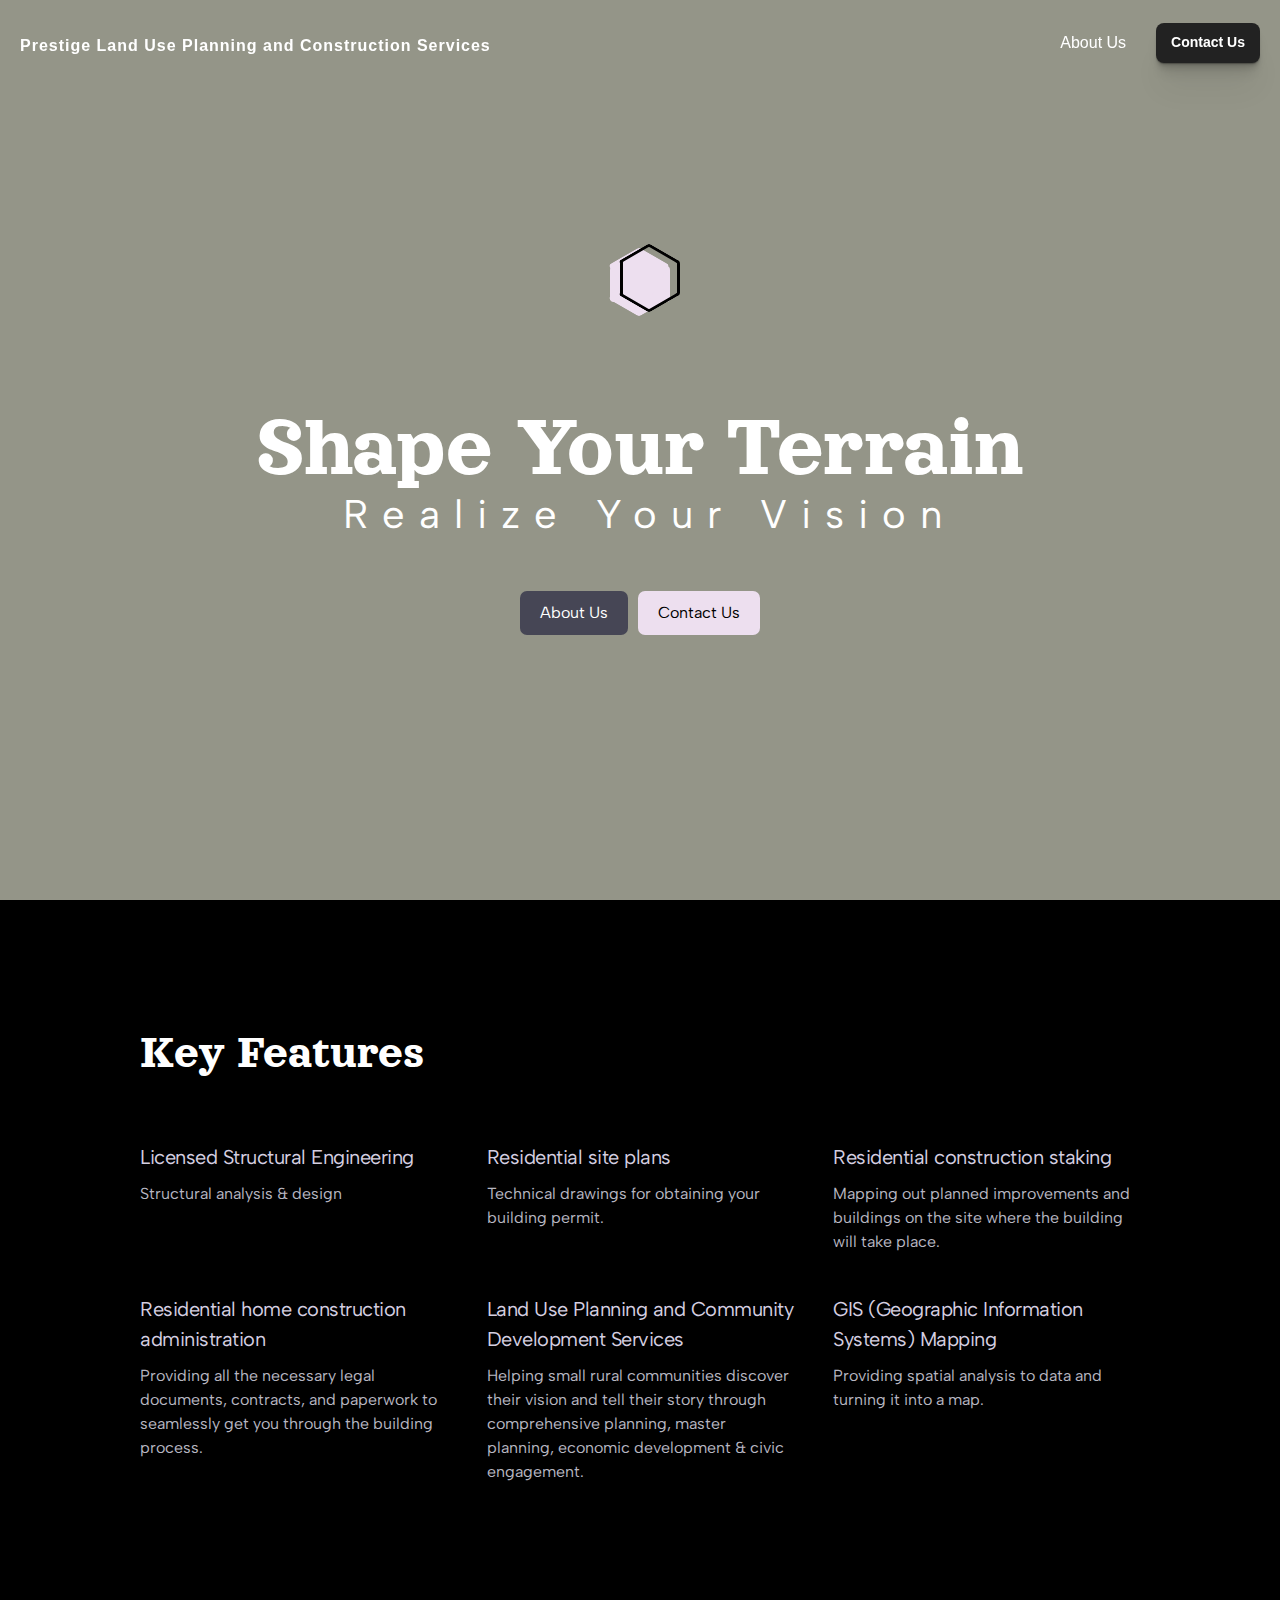
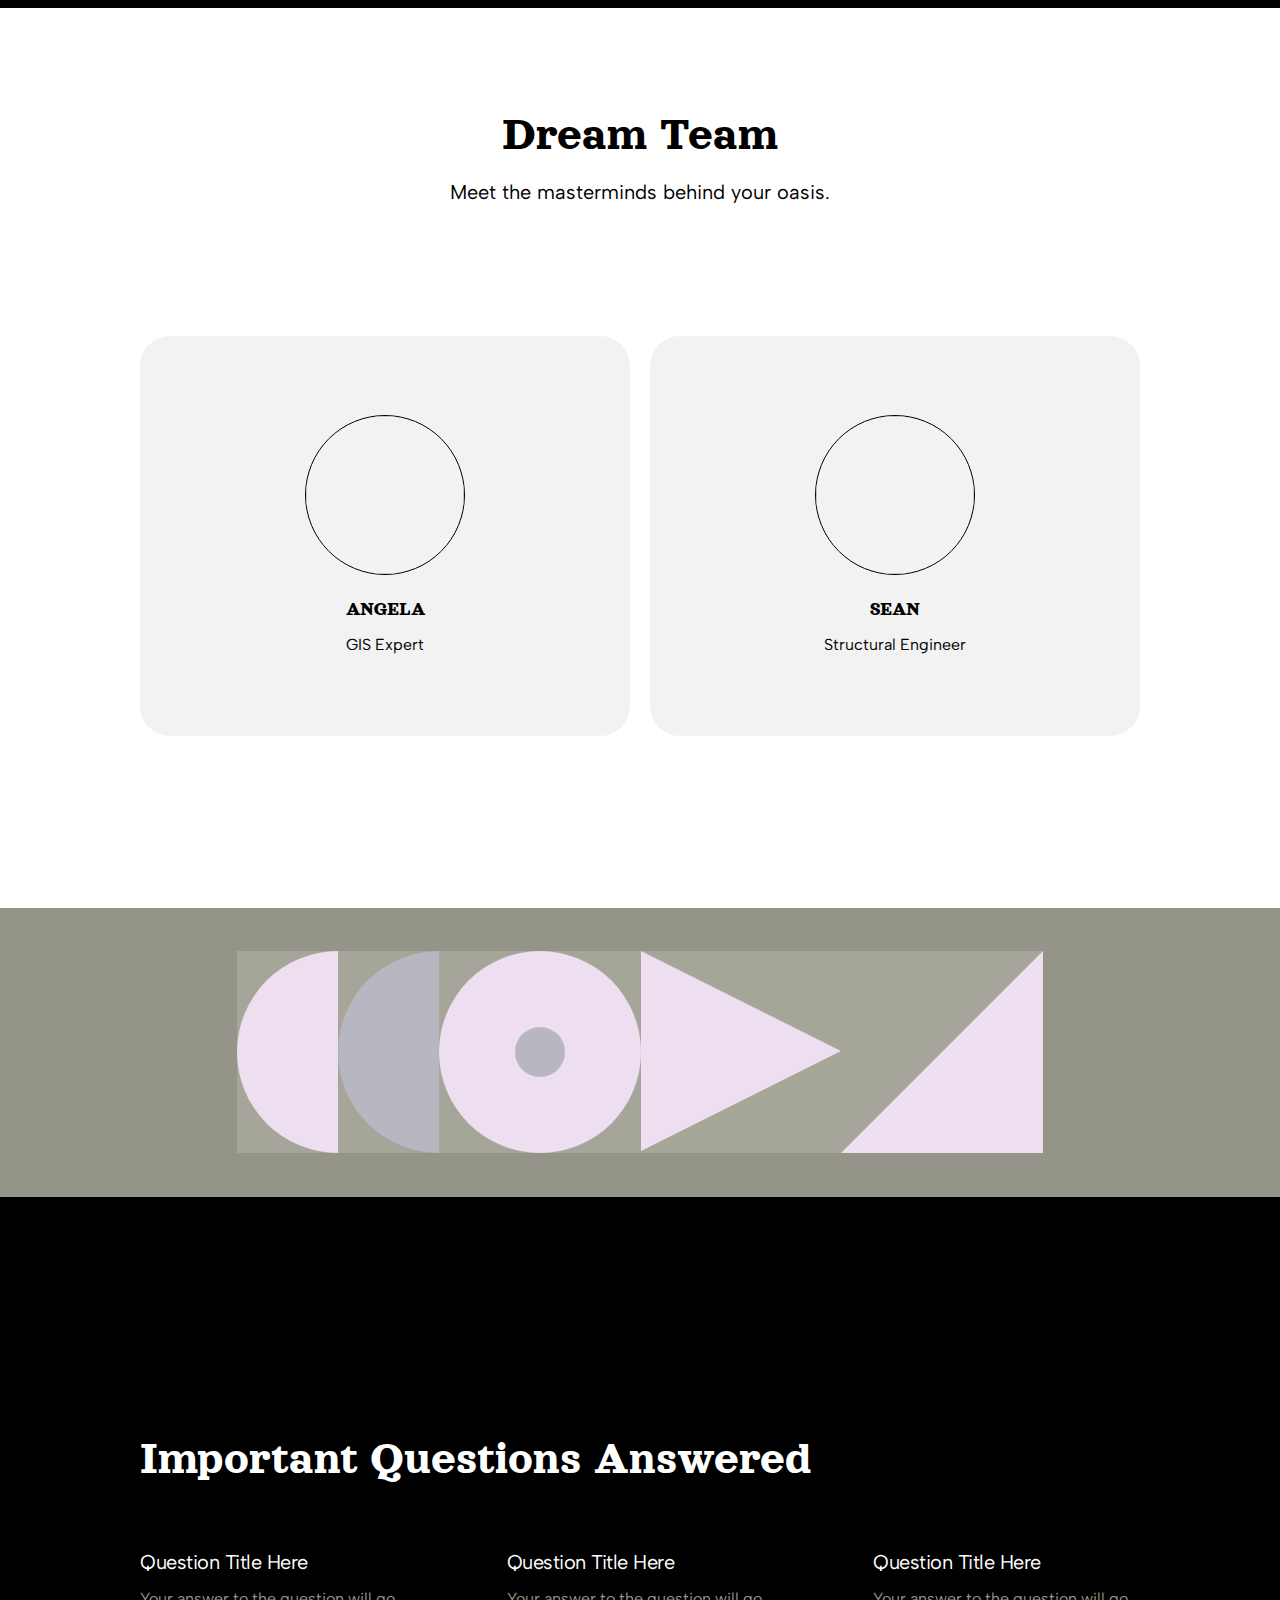
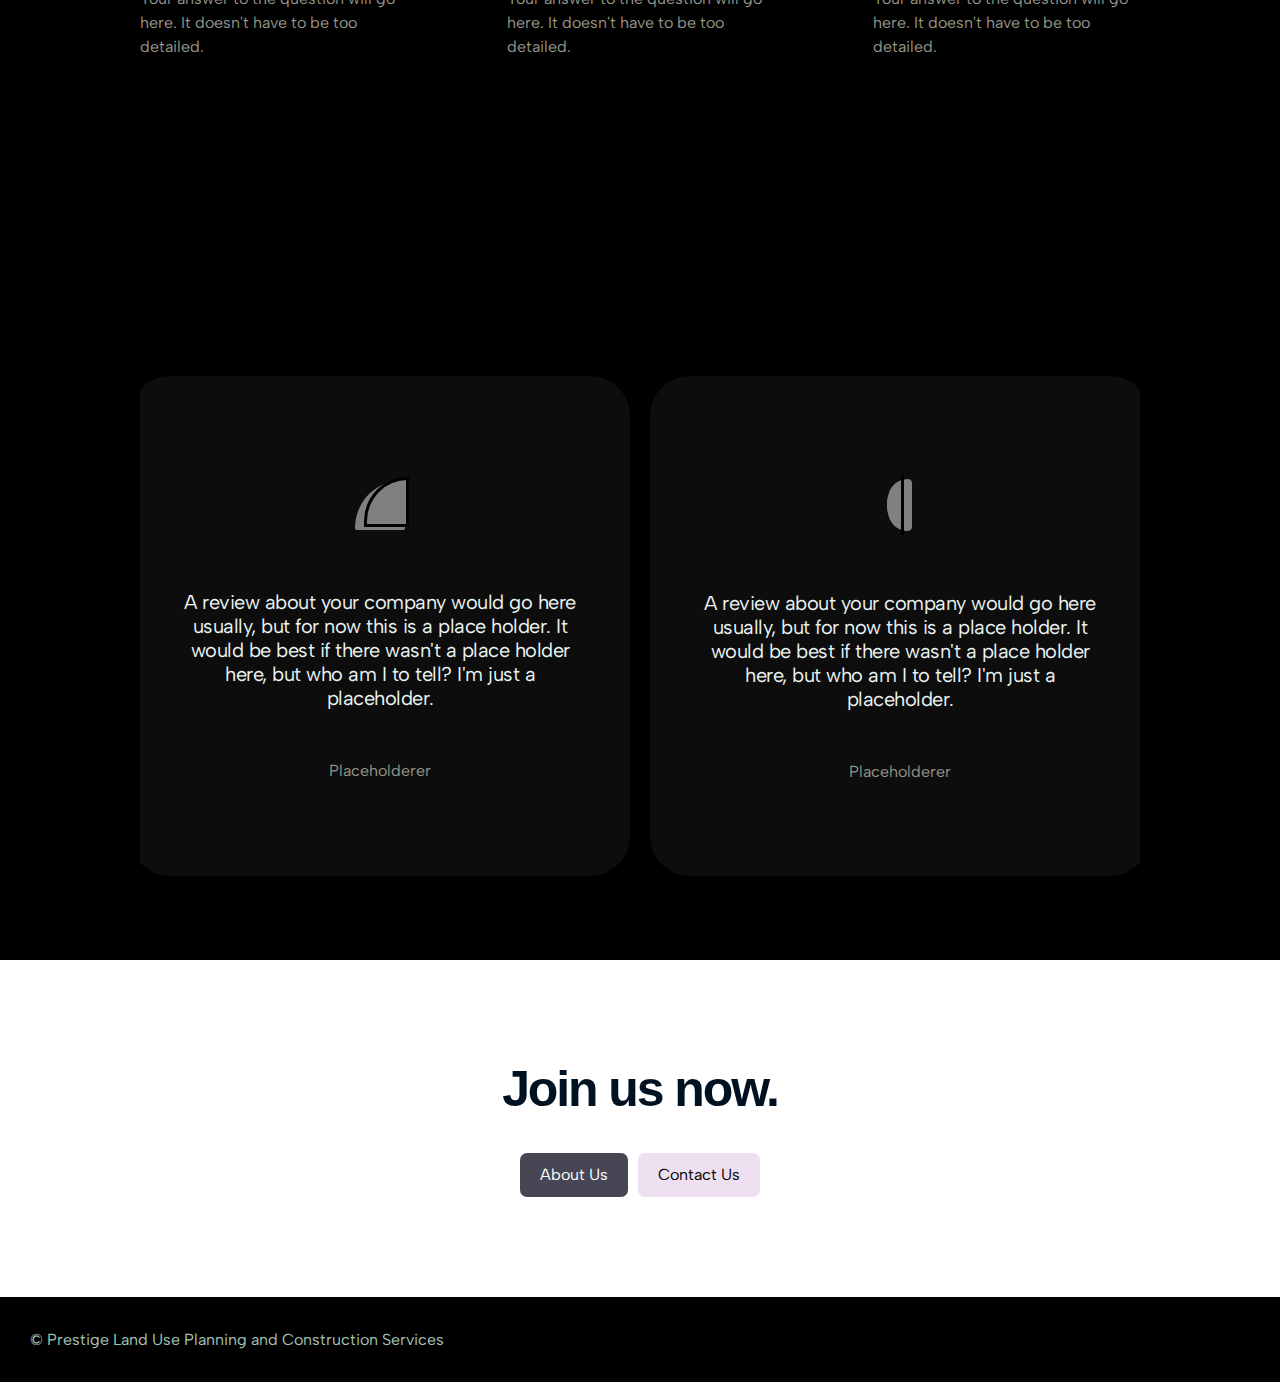
<file: index.html>
<!DOCTYPE html>
<html>
    <!-- Prestige Land Use Planning & Construction Services LLC -->
    <!-- Probably more along the lines of this: -->
    <!-- Prestige Land? Use Planning & Construction Services LLC -->
    <head>
        <link rel="stylesheet" href="Website.css">
        <link rel="preconnect" href="https://fonts.googleapis.com">
        <link rel="preconnect" href="https://fonts.gstatic.com" crossorigin>
        <link href="https://fonts.googleapis.com/css2?family=Albert+Sans&display=swap" rel="stylesheet">
        <link rel="preconnect" href="https://fonts.googleapis.com">
        <link rel="preconnect" href="https://fonts.gstatic.com" crossorigin>
        <link href="https://fonts.googleapis.com/css2?family=Orelega+One&display=swap" rel="stylesheet">
    </head>
    <body>
        <nav>
            <div class="title-and-icon">
                <h1>Prestige Land Use Planning and Construction Services</h1>
            </div>
            <ul>
                <li>
                    <span>About Us</span>
                </li>
                <li class="nav-button">
                    <span class="nav-contact-us">Contact Us</span>
                </li>
            </ul>
        </nav>
        <div class="hero">
            <div class="hexagon1"></div>
            <div class="hexagon2"></div>
            <h1 class="shape-your-terrain">Shape Your Terrain</h1>
            <h2 class="realize-your-vision">Realize Your Vision</h2>
            <div class="buttons">
                <button class="button1"><span class="our-projects">About Us</span></button>
                <button class="button2"><span class="contact-us">Contact Us</span></button>
            </div>
        </div>
        <div class="f-a-q">
            <h2 class="key-features">Key Features</h2>
            <div class="questions-row">
                <div class="q-a">
                    <h3 class="q-a-title">Licensed Structural Engineering</h3>
                    <p class="q-a-text">Structural analysis & design</p>
                </div>
                <div class="q-a">
                    <h3 class="q-a-title">Residential site plans</h3>
                    <p class="q-a-text">Technical drawings for obtaining your building permit.</p>
                </div>
                <div class="q-a">
                    <h3 class="q-a-title">Residential construction staking</h3>
                    <p class="q-a-text">Mapping out planned improvements and buildings on the site where the building will take place.</p>
                </div>
                <div class="q-a">
                    <h3 class="q-a-title">Residential home construction administration</h3>
                    <p class="q-a-text">Providing all the necessary legal documents, contracts, and paperwork to seamlessly get you through the building process.</p>
                </div>
                <div class="q-a">
                    <h3 class="q-a-title">Land Use Planning and Community Development Services</h3>
                    <p class="q-a-text">Helping small rural communities discover their vision and tell their story through comprehensive planning, master planning, economic development & civic engagement.</p>
                </div>
                <div class="q-a">
                    <h3 class="q-a-title">GIS (Geographic Information Systems) Mapping</h3>
                    <p class="q-a-text">Providing spatial analysis to data and turning it into a map.</p>
                </div>
            </div>
        </div>
        <div class="team">
            <div class="title">
                <h1 class="dream-team">Dream Team</h1>
                <h2 class="meet-the-masterminds-behind-your-modern-oasis">Meet the masterminds behind your oasis.</h2>
            </div>
            <div class="columns">
                <div class="page">
                    <img class="round">
                    <div class="rows">
                        <h3 class="team-name">Angela</h3>
                        <p class="team-text">GIS Expert</p>
                    </div>
                </div>
                <div class="page">
                    <img class="round">
                    <div class="rows">
                        <h3 class="team-name">Sean</h3>
                        <p class="team-text">Structural Engineer</p>
                    </div>
                </div>
            </div>
        </div>
        <div class="shapes">
            <div class="shapes-holder">
                <div class="semi-circle"></div>
                <div class="semi-circle"></div>
                <div class="circle">
                    <div class="circle"></div>
                </div>
                <div class="side-triangle"></div>
                <div class="upper-triangle"></div>
            </div>
        </div>
        <div class="f-a-q2">
            <h1 class="important-questions-answered">Important Questions Answered</h1>
            <div class="questions-row2">
                <div class="q-a2">
                    <h2 class="question-title">Question Title Here</h2>
                    <p class="question-text">Your answer to the question will go here. It doesn't have to be too detailed.</p>
                </div>
                <div class="q-a2">
                    <h2 class="question-title">Question Title Here</h2>
                    <p class="question-text">Your answer to the question will go here. It doesn't have to be too detailed.</p>
                </div>
                <div class="q-a2">
                    <h2 class="question-title">Question Title Here</h2>
                    <p class="question-text">Your answer to the question will go here. It doesn't have to be too detailed.</p>
                </div>
            </div>
        </div>
        <div class="testimonials">
            <div class="testimonials-columns">
                <div class="testimonial-card">
                    <div class="weird-circle">
                        <div class="weird-circle2"></div>
                    </div>
                    <p class="testimonial-text">A review about your company would go here usually, but for now this is a place holder. It would be best if there wasn't a place holder here, but who am I to tell? I'm just a placeholder.</p>
                    <p class="testimonial-name">Placeholderer</p>
                </div>
                <div class="testimonial-card">
                    <div class="short-of-a-half-circle-large">
                        <div class="short-of-a-half-circle-small">
                            <div class="borderRight"></div>
                        </div>
                    </div>
                    <p class="testimonial-text">A review about your company would go here usually, but for now this is a place holder. It would be best if there wasn't a place holder here, but who am I to tell? I'm just a placeholder.</p>
                    <p class="testimonial-name">Placeholderer</p>
                </div>
            </div>
        </div>
        <div class="pivot">
            <div class="wrapper">
                <h1 class="join-us-now">Join us now.</h1>
                <div class="buttons">
                    <button class="button1"><span class="our-projects">About Us</span></button>
                    <button class="button2"><span class="contact-us">Contact Us</span></button>
                </div> 
            </div>
        </div>
    </body>
    <footer class="footer">
        <div class="copyright">
            <p class="bottom-footer-text">© Prestige Land Use Planning and Construction Services</p>
        </div>
    </footer>
    <script src="Website.js"></script>
</html>
</file>
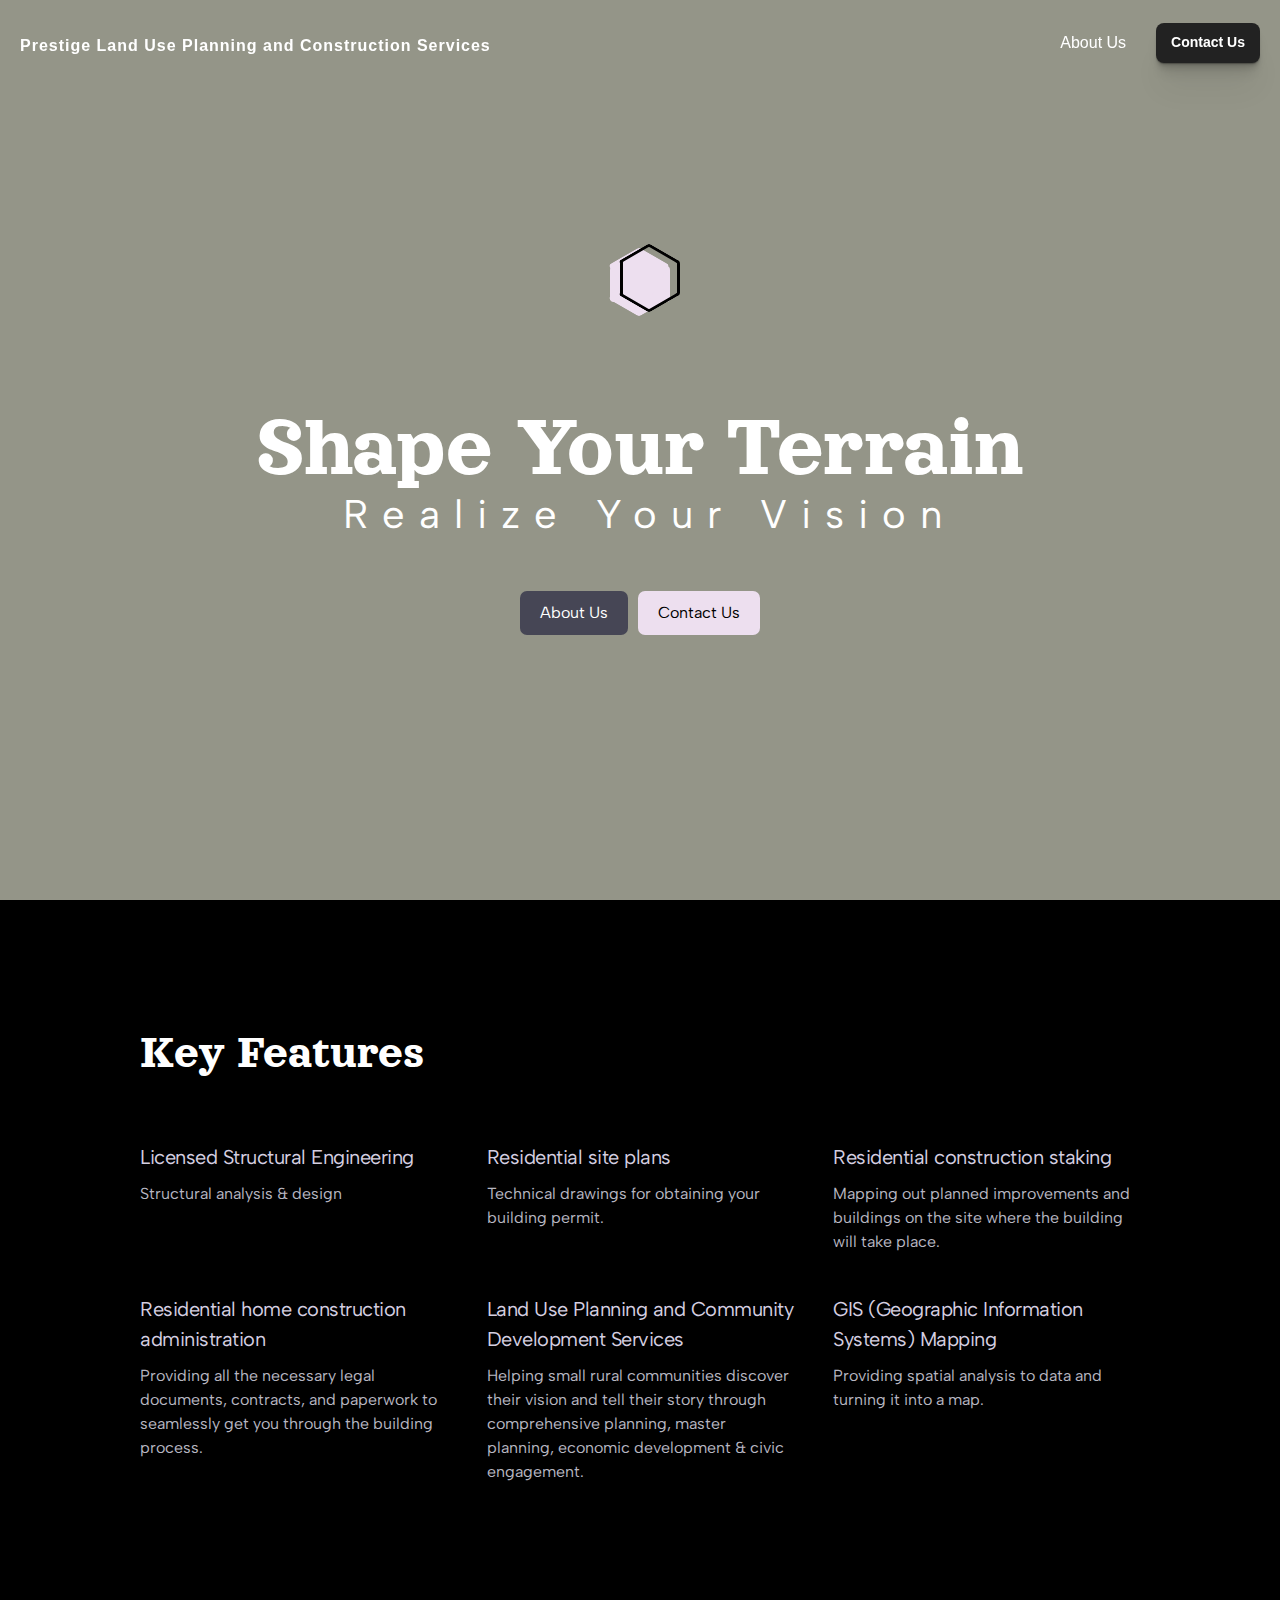
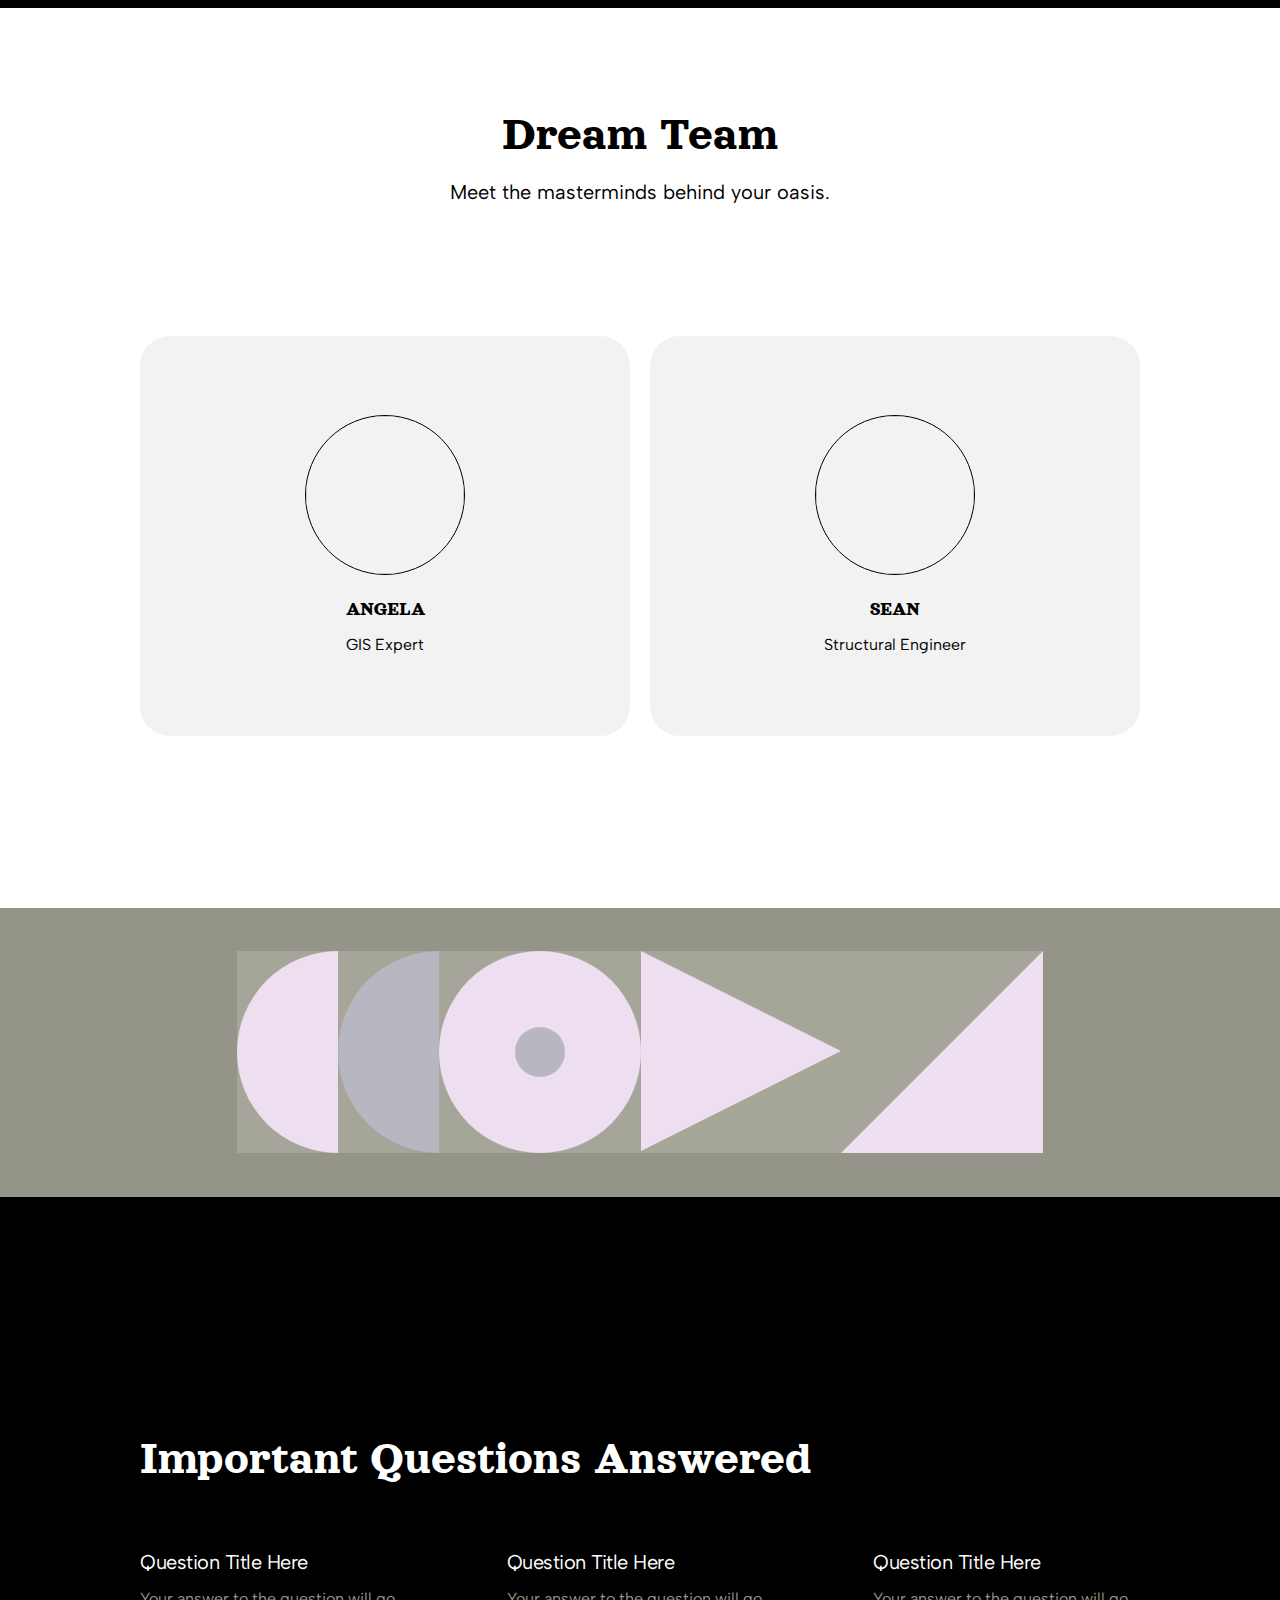
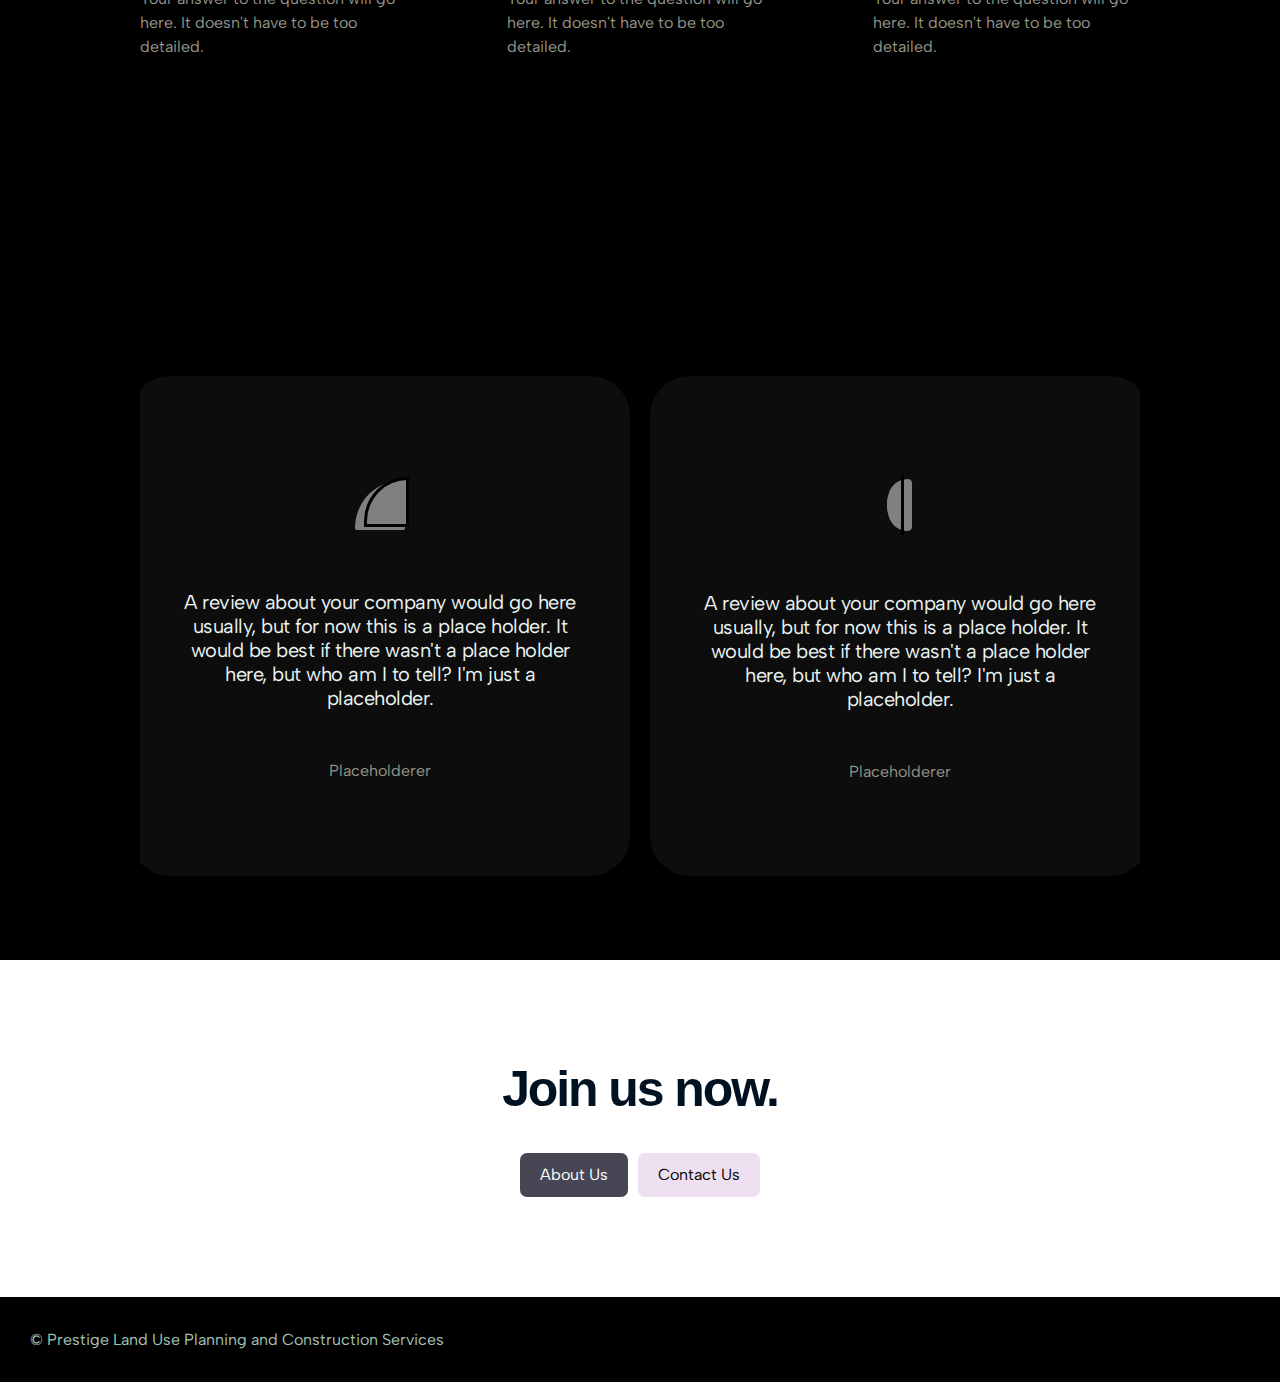
<file: Website.html>
<!DOCTYPE html>
<html>
    <!-- Prestige Land Use Planning & Construction Services LLC -->
    <!-- Probably more along the lines of this: -->
    <!-- Prestige Land? Use Planning & Construction Services LLC -->
    <head>
        <link rel="stylesheet" href="Website.css">
        <link rel="preconnect" href="https://fonts.googleapis.com">
        <link rel="preconnect" href="https://fonts.gstatic.com" crossorigin>
        <link href="https://fonts.googleapis.com/css2?family=Albert+Sans&display=swap" rel="stylesheet">
        <link rel="preconnect" href="https://fonts.googleapis.com">
        <link rel="preconnect" href="https://fonts.gstatic.com" crossorigin>
        <link href="https://fonts.googleapis.com/css2?family=Orelega+One&display=swap" rel="stylesheet">
    </head>
    <body>
        <nav>
            <div class="title-and-icon">
                <h1>Prestige Land Use Planning and Construction Services</h1>
            </div>
            <ul>
                <li>
                    <span>About Us</span>
                </li>
                <li class="nav-button">
                    <span class="nav-contact-us">Contact Us</span>
                </li>
            </ul>
        </nav>
        <div class="hero">
            <div class="hexagon1"></div>
            <div class="hexagon2"></div>
            <h1 class="shape-your-terrain">Shape Your Terrain</h1>
            <h2 class="realize-your-vision">Realize Your Vision</h2>
            <div class="buttons">
                <button class="button1"><span class="our-projects">About Us</span></button>
                <button class="button2"><span class="contact-us">Contact Us</span></button>
            </div>
        </div>
        <div class="f-a-q">
            <h2 class="key-features">Key Features</h2>
            <div class="questions-row">
                <div class="q-a">
                    <h3 class="q-a-title">Licensed Structural Engineering</h3>
                    <p class="q-a-text">Structural analysis & design</p>
                </div>
                <div class="q-a">
                    <h3 class="q-a-title">Residential site plans</h3>
                    <p class="q-a-text">Technical drawings for obtaining your building permit.</p>
                </div>
                <div class="q-a">
                    <h3 class="q-a-title">Residential construction staking</h3>
                    <p class="q-a-text">Mapping out planned improvements and buildings on the site where the building will take place.</p>
                </div>
                <div class="q-a">
                    <h3 class="q-a-title">Residential home construction administration</h3>
                    <p class="q-a-text">Providing all the necessary legal documents, contracts, and paperwork to seamlessly get you through the building process.</p>
                </div>
                <div class="q-a">
                    <h3 class="q-a-title">Land Use Planning and Community Development Services</h3>
                    <p class="q-a-text">Helping small rural communities discover their vision and tell their story through comprehensive planning, master planning, economic development & civic engagement.</p>
                </div>
                <div class="q-a">
                    <h3 class="q-a-title">GIS (Geographic Information Systems) Mapping</h3>
                    <p class="q-a-text">Providing spatial analysis to data and turning it into a map.</p>
                </div>
            </div>
        </div>
        <div class="team">
            <div class="title">
                <h1 class="dream-team">Dream Team</h1>
                <h2 class="meet-the-masterminds-behind-your-modern-oasis">Meet the masterminds behind your oasis.</h2>
            </div>
            <div class="columns">
                <div class="page">
                    <img class="round">
                    <div class="rows">
                        <h3 class="team-name">Angela</h3>
                        <p class="team-text">GIS Expert</p>
                    </div>
                </div>
                <div class="page">
                    <img class="round">
                    <div class="rows">
                        <h3 class="team-name">Sean</h3>
                        <p class="team-text">Structural Engineer</p>
                    </div>
                </div>
            </div>
        </div>
        <div class="shapes">
            <div class="shapes-holder">
                <div class="semi-circle"></div>
                <div class="semi-circle"></div>
                <div class="circle">
                    <div class="circle"></div>
                </div>
                <div class="side-triangle"></div>
                <div class="upper-triangle"></div>
            </div>
        </div>
        <div class="f-a-q2">
            <h1 class="important-questions-answered">Important Questions Answered</h1>
            <div class="questions-row2">
                <div class="q-a2">
                    <h2 class="question-title">Question Title Here</h2>
                    <p class="question-text">Your answer to the question will go here. It doesn't have to be too detailed.</p>
                </div>
                <div class="q-a2">
                    <h2 class="question-title">Question Title Here</h2>
                    <p class="question-text">Your answer to the question will go here. It doesn't have to be too detailed.</p>
                </div>
                <div class="q-a2">
                    <h2 class="question-title">Question Title Here</h2>
                    <p class="question-text">Your answer to the question will go here. It doesn't have to be too detailed.</p>
                </div>
            </div>
        </div>
        <div class="testimonials">
            <div class="testimonials-columns">
                <div class="testimonial-card">
                    <div class="weird-circle">
                        <div class="weird-circle2"></div>
                    </div>
                    <p class="testimonial-text">A review about your company would go here usually, but for now this is a place holder. It would be best if there wasn't a place holder here, but who am I to tell? I'm just a placeholder.</p>
                    <p class="testimonial-name">Placeholderer</p>
                </div>
                <div class="testimonial-card">
                    <div class="short-of-a-half-circle-large">
                        <div class="short-of-a-half-circle-small">
                            <div class="borderRight"></div>
                        </div>
                    </div>
                    <p class="testimonial-text">A review about your company would go here usually, but for now this is a place holder. It would be best if there wasn't a place holder here, but who am I to tell? I'm just a placeholder.</p>
                    <p class="testimonial-name">Placeholderer</p>
                </div>
            </div>
        </div>
        <div class="pivot">
            <div class="wrapper">
                <h1 class="join-us-now">Join us now.</h1>
                <div class="buttons">
                    <button class="button1"><span class="our-projects">About Us</span></button>
                    <button class="button2"><span class="contact-us">Contact Us</span></button>
                </div> 
            </div>
        </div>
    </body>
    <footer class="footer">
        <div class="copyright">
            <p class="bottom-footer-text">© Prestige Land Use Planning and Construction Services</p>
        </div>
    </footer>
    <script src="Website.js"></script>
</html>
</file>
<file: Website.css>
* {
    margin: 0;
    padding: 0;
    box-sizing: border-box;
}
:root {
    --color1: #464655;
    --color2: #949588;
    --color3: #B7B6C1;
    --color4: #D5CFE1;
    --color5: #EDDFEF;
}
nav {
    position: fixed;
    display: flex;
    flex-direction: row;
    width: 100%;
    z-index: 2;
    justify-content: right;
    padding-right: 20px;
    align-items: center;
    background-color: transparent;
}
nav h1 {
  flex-shrink: 0;
  width: auto; /* 73px */
  height: 32px;
  white-space: pre;
  overflow: hidden;
  position: absolute;
  left: 20px;
  top: 30px;
  font-weight: 700;
  font-style: normal;
  font-family: "Inter", "Inter Placeholder", sans-serif;
  color: white;
  font-size: 16px;
  letter-spacing: 1px;
  line-height: 2;
  text-align: center;
}
nav ul {
  display: flex;
  flex-direction: row;
  width: auto;
  align-items: center;
}
nav li:first-of-type {
  flex-shrink: 0;
  width: auto; /* 47px */
  height: auto; /* 26px */
  white-space: pre;
  overflow: visible;
  position: relative;
  font-weight: 500;
  font-style: normal;
  font-family: "Inter", sans-serif;
  color: white;
  font-size: 16px;
  letter-spacing: 0em;
  line-height: 1.6;
  text-align: left;
  list-style-type: none;
  text-align: center;
  display: flex;
  align-items: center;
  justify-content: center;
  padding: 30px;
  cursor: pointer;
}
nav li:first-of-type:hover {
  color: black;
  transition: 200ms;
}
nav.active {
  display: flex;
  background-color: rgba(255, 255, 255, 1);
  backdrop-filter: blur(0);
  transition: 200ms;
}
nav.active h1, nav.active li:first-of-type {
  color: black
}
nav.NoDisplay {
  opacity: 0;
  transition: 200ms;
}
.nav-button {
  box-sizing: border-box;
  flex-shrink: 0;
  width: min-content; /* 106px */
  height: 40px;
  display: flex;
  flex-direction: row;
  justify-content: center;
  align-items: center;
  padding: 15px 15px 15px 15px;
  box-shadow: 0px 0.7065919983928324px 0.7065919983928324px -0.625px rgba(0, 0, 0, 0.15), 0px 1.8065619053231785px 1.8065619053231785px -1.25px rgba(0, 0, 0, 0.14398), 0px 3.6217592146567767px 3.6217592146567767px -1.875px rgba(0, 0, 0, 0.13793), 0px 6.8655999097303715px 6.8655999097303715px -2.5px rgba(0, 0, 0, 0.12711), 0px 13.646761411524492px 13.646761411524492px -3.125px rgba(0, 0, 0, 0.10451), 0px 30px 30px -3.75px rgba(0, 0, 0, 0.05);
  background-color: #222222;
  overflow: visible;
  position: relative;
  align-content: center;
  flex-wrap: nowrap;
  gap: 10;
  border-radius: 8px;
  cursor: pointer;
}
.nav-button:hover {
  background-color: white;
  transition: 200ms;
}
.nav-button:hover .nav-contact-us {
  color: black;
  transition: 200ms;
}
.nav-contact-us {
  flex-shrink: 0;
  width: auto; /* 76px */
  height: auto; /* 17px */
  white-space: pre;
  position: relative;
  font-weight: 600;
  font-style: normal;
  font-family: "Inter", sans-serif;
  color: #ffffff;
  font-size: 14px;
  letter-spacing: 0em;
  line-height: 1.2;
  text-align: center;
  cursor: pointer;
}
.hero {
    box-sizing: border-box;
    flex-shrink: 0;
    width: 100%;
    height: 100vh;
    display: flex;
    flex-direction: column;
    justify-content: center;
    align-items: center;
    padding: 100px 100px 100px 100px;
    background-color: var(--color2);
    overflow: hidden;
    position: relative;
    align-content: center;
    flex-wrap: nowrap;
    gap: 80px;
    border-radius: 0px 0px 0px 0px;
}
.shape-your-terrain {
    display: block;
    flex-shrink: 0;
    width: 100%;
    height: auto; /* 88px */
    white-space: pre-wrap;
    word-wrap: break-word;
    word-break: break-word;
    max-width: 800px;
    overflow: visible;
    position: relative;
    font-weight: 400;
    font-style: normal;
    font-family: "Orelega One", sans-serif;
    color: white;
    font-size: 90px;
    letter-spacing: 0em;
    line-height: 1.1;
    text-align: center;
}
.realize-your-vision {
    display: block;
    flex-shrink: 0;
    width: 100%;
    height: auto; /* 88px */
    white-space: pre-wrap;
    word-wrap: break-word;
    word-break: break-word;
    max-width: 800px;
    overflow: visible;
    position: relative;
    font-weight: 400;
    font-style: normal;
    font-family: "Albert Sans", sans-serif;
    color: white;
    font-size: 40px;
    letter-spacing: 0.35em;
    line-height: 1.1;
    text-align: center;
    margin-top: -85px;
    margin-left: 20px;
}
.buttons {
    flex-shrink: 0;
    width: 100%;
    height: min-content; /* 44px */
    display: flex;
    flex-direction: row;
    justify-content: center;
    align-items: center;
    overflow: hidden;
    position: relative;
    padding: 0px 0px 0px 0px;
    align-content: center;
    flex-wrap: nowrap;
    gap: 10px;
    border-radius: 0px 0px 0px 0px;
    margin-top: -25px;
  }
.our-projects {
    flex-shrink: 0;
    width: auto; /* 91px */
    height: auto; /* 24px */
    white-space: pre;
    overflow: visible;
    position: relative;
    font-weight: 400;
    font-style: normal;
    font-family: "Albert Sans", "Albert Sans Placeholder", sans-serif;
    color: white;
    font-size: 16px;
    letter-spacing: 0em;
    line-height: 1.5;
    text-align: left;
  }
.button1 {
    box-sizing: border-box;
    flex-shrink: 0;
    width: min-content; /* 131px */
    height: min-content; /* 44px */
    display: flex;
    flex-direction: row;
    justify-content: center;
    align-items: center;
    background-color: var(--color1);
    padding: 10px 20px 10px 20px;
    overflow: hidden;
    position: relative;
    align-content: center;
    flex-wrap: nowrap;
    gap: 10;
    border-radius: 7px;
    border: none;
    cursor: pointer;
}
.button2 {
    box-sizing: border-box;
  flex-shrink: 0;
  width: min-content; /* 122px */
  height: min-content; /* 44px */
  display: flex;
  flex-direction: row;
  justify-content: center;
  align-items: center;
  padding: 10px 20px 10px 20px;
  background-color: var(--color5);
  overflow: hidden;
  position: relative;
  align-content: center;
  flex-wrap: nowrap;
  gap: 10;
  border-radius: 7px;
  border: none;
  cursor: pointer;
}
.f-a-q {
    box-sizing: border-box;
    flex-shrink: 0;
    width: 100%;
    height: min-content; /* 582px */
    display: flex;
    flex-direction: column;
    justify-content: center;
    align-items: center;
    padding: 124px 100px 124px 100px;
    background-color: black;
    overflow: hidden;
    position: relative;
    align-content: center;
    flex-wrap: nowrap;
    gap: 60px;
    border-radius: 0px 0px 0px 0px;
}
.key-features {
    flex-shrink: 0;
    width: 100%;
    height: auto; /* 58px */
    white-space: pre-wrap;
    word-wrap: break-word;
    word-break: break-word;
    max-width: 1000px;
    overflow: visible;
    position: relative;
    font-weight: 400;
    font-style: normal;
    font-family: "Orelega One", sans-serif;
    color: white;
    font-size: 48px;
    letter-spacing: 0em;
    line-height: 1.2;
    text-align: left;
  }
  .contact-us {
    flex-shrink: 0;
    width: auto; /* 82px */
    height: auto; /* 24px */
    white-space: pre;
    overflow: visible;
    position: relative;
    font-weight: 400;
    font-style: normal;
    font-family: "Albert Sans", "Albert Sans Placeholder", sans-serif;
    color: black;
    font-size: 16px;
    letter-spacing: 0em;
    line-height: 1.5;
    text-align: left;
  }
  .hexagon1 {
    position: relative;
    margin: 0 auto;
    background-color: var(--color5);
    border-radius: 3.8px;
    width: 60px; /* 75, 50 */
    height: 36px; /* 45, 30 */
    box-sizing: border-box;
    transition: all 1s;
    border: 0.4vh solid transparent;
    margin-bottom: -100px;
    display: inline;
}
  
/* Creating pseudo-class */
.hexagon1:before, .hexagon1:after {
    content: "";
    border: inherit;
    position: absolute;
    top: -0.45vh;
    left: -0.45vh;
    background-color: var(--color5);
    border-radius: inherit;
    height: 100%;
    width: 100%;
}
  
/* Align them in such a way
that they form a hexagon */
.hexagon1:before {
    transform: rotate(60deg);
}
.hexagon1:after {
    transform: rotate(-60deg);
}

.hexagon2 {
    position: relative;
    display: inline;
    top: -22px; /* Move 10px up */
    left: 10px; /* Move 10px to the right */
    background-color: transparent;
    border-radius: 3.8px;
    width: 60px;
    height: 36px;
    box-sizing: border-box;
    border-right: 3px solid black; /* Black border */
    border-left: 3px solid black;
    pointer-events: none; /* Allow clicks to pass through the border element */
}
.hexagon2:before, .hexagon2:after {
    content: "";
    border: inherit;
    position: absolute;
    left: -0.5vh;
    background-color: transparent;
    border-radius: inherit;
    border-left: solid black 3px;
    border-right: solid black 3px;
    height: 100%;
    width: 100%;
}
.hexagon2:before {
    transform: rotate(60deg)
}
.hexagon2:after {
    transform: rotate(-60deg)
}
.questions-row {
    flex-shrink: 0;
    width: 100%;
    height: min-content; /* 216px */
    display: grid;
    max-width: 1000px;
    overflow: hidden;
    position: relative;
    grid-template-columns: repeat(3, minmax(100px, 1fr));
    justify-content: center;
    grid-auto-rows: min-content;
    grid-template-rows: repeat(2, min-content);
    padding: 0px 0px 0px 0px;
    gap: 40px;
    border-radius: 0px 0px 0px 0px;
  }
.q-a {
    flex-shrink: 0;
    height: min-content; /* 88px */
    display: flex;
    flex-direction: column;
    justify-content: center;
    align-items: flex-start;
    max-width: 100%;
    overflow: visible;
    position: relative;
    justify-self: start;
    align-self: start;
    padding: 0px 0px 0px 0px;
    align-content: flex-start;
    flex-wrap: nowrap;
    gap: 10px;
    border-radius: 0px 0px 0px 0px;
  }
.q-a-title {
    flex-shrink: 0;
    width: 1fr;
    height: auto; /* 30px */
    white-space: pre-wrap;
    word-wrap: break-word;
    word-break: break-word;
    overflow: visible;
    flex: 1 0 0px;
    position: relative;
    font-weight: 400;
    font-style: normal;
    font-family: "Albert Sans", "Albert Sans Placeholder", sans-serif;
    color: var(--color4);
    font-size: 20px;
    letter-spacing: -0.025em;
    line-height: 1.5;
    text-align: left;
}
.q-a-text {
    flex-shrink: 0;
    width: 1fr;
    height: auto; /* 24px */
    white-space: pre-wrap;
    word-wrap: break-word;
    word-break: break-word;
    max-width: 400px;
    overflow: visible;
    flex: 1 0 0px;
    position: relative;
    font-weight: 400;
    font-style: normal;
    font-family: "Albert Sans", "Albert Sans Placeholder", sans-serif;
    color: var(--color3);
    font-size: 16px;
    letter-spacing: 0em;
    line-height: 1.5;
    text-align: left;
  }
.team {
    box-sizing: border-box;
    flex-shrink: 0;
    width: 100%;
    height: 100vh; /* 668px */
    display: flex;
    flex-direction: column;
    justify-content: center;
    align-items: center;
    padding: 100px 100px 100px 100px;
    background-color: #ffffff;
    overflow: hidden;
    flex: 1 0 0px;
    position: relative;
    align-content: center;
    flex-wrap: nowrap;
    gap: 60px;
    border-radius: 0px 0px 0px 0px;
}
.title {
    flex-shrink: 0;
    width: 100vw;
    height: min-content; /* 108px */
    display: flex;
    flex-direction: column;
    justify-content: flex-start;
    align-items: center;
    max-width: 1000px;
    overflow: hidden;
    position: relative;
    padding: 0px 0px 0px 0px;
    align-content: center;
    flex-wrap: nowrap;
    gap: 20px;
    border-radius: 0px 0px 0px 0px;
  }
  .dream-team {
    flex-shrink: 0;
    width: 1fr;
    height: auto; /* 58px */
    white-space: pre-wrap;
    word-wrap: break-word;
    word-break: break-word;
    overflow: visible;
    flex: 1 0 0px;
    position: relative;
    font-weight: 400;
    font-style: normal;
    font-family: "Orelega One", sans-serif;
    color: #000000;
    font-size: 48px;
    letter-spacing: 0em;
    line-height: -1.2px;
    text-align: center;
  }
  .meet-the-masterminds-behind-your-modern-oasis {
    flex-shrink: 0;
    width: 600px;
    height: auto; /* 30px */
    white-space: pre-wrap;
    word-wrap: break-word;
    word-break: break-word;
    max-width: 100%;
    overflow: visible;
    position: relative;
    font-weight: 400;
    font-style: normal;
    font-family: "Albert Sans", "Albert Sans Placeholder", sans-serif;
    color: #000000;
    font-size: 20px;
    letter-spacing: 0em;
    line-height: -1.5px;
    text-align: center;
  }
  .columns {
    flex-shrink: 0;
    width: 100%;
    height: min-content; /* 300px */
    display: flex;
    flex-direction: row;
    justify-content: center;
    align-items: center;
    max-width: 1000px;
    overflow: visible;
    flex: 1 0 0px;
    position: relative;
    padding: 0px 0px 0px 0px;
    align-content: center;
    flex-wrap: nowrap;
    gap: 20px;
    border-radius: 0px 0px 0px 0px;
  }
  .page {
    box-sizing: border-box;
    flex-shrink: 0;
    flex: 1 0 0px;
    width: 1fr;
    height: 400px;
    display: flex;
    flex-direction: column;
    justify-content: center;
    align-items: center;
    padding: 40px 40px 40px 40px;
    background-color: #f2f2f2;
    overflow: visible;
    position: relative;
    align-content: center;
    flex-wrap: nowrap;
    gap: 20px;
    border-radius: 30px;
  }
  .round {
    flex-shrink: 0;
    width: 160px;
    height: 160px;
    display: block;
    -webkit-filter: grayscale(1);
    filter: grayscale(1);
    overflow: hidden;
    position: relative;
    aspect-ratio: 1 / 1;
    background-size: cover;
    background-repeat: no-repeat;
    background-position: center;
    border-radius: 50%;
    border: solid black 1px;
  }
  .team-name {
    flex-shrink: 0;
    width: auto; /* 45px */
    height: auto; /* 28px */
    white-space: pre;
    overflow: visible;
    position: relative;
    font-weight: 400;
    font-style: normal;
    font-family: "Orelega One", sans-serif;
    color: #000000;
    font-size: 20px;
    letter-spacing: 0em;
    text-transform: uppercase;
    line-height: 1.4;
    text-align: left;
  }
  .rows {
    flex-shrink: 0;
    width: 100%;
    height: min-content; /* 62px */
    display: flex;
    flex-direction: column;
    justify-content: flex-start;
    align-items: center;
    overflow: hidden;
    position: relative;
    padding: 0px 0px 0px 0px;
    align-content: center;
    flex-wrap: nowrap;
    gap: 10px;
    border-radius: 0px 0px 0px 0px;
  }
  .team-text {
    flex-shrink: 0;
    width: auto; /* 106px */
    height: auto; /* 24px */
    white-space: pre;
    overflow: visible;
    position: relative;
    font-weight: 400;
    font-style: normal;
    font-family: "Albert Sans", "Albert Sans Placeholder", sans-serif;
    color: #000000;
    font-size: 16px;
    letter-spacing: 0em;
    line-height: 1.5;
    text-align: left;
  }
  .shapes {
    box-sizing: border-box;
    flex-shrink: 0;
    width: 100%;
    height: 289px;
    display: flex;
    flex-direction: row;
    justify-content: center;
    align-items: center;
    background-color: var(--color2);
    overflow: visible;
    position: relative;
    align-content: center;
    flex-wrap: nowrap;
    gap: 0;
    border-radius: 0px 0px 0px 0px;
  }
  .shapes-holder {
    background-color: #A5A699;
    width: auto;
    height: 70%;
    display: flex;
    flex-direction: row;
  }
.semi-circle {
    width: 50%;
    height: 100%;
    background-color: var(--color3);
    border-radius: 10rem 0 0 10rem;
}
.semi-circle:first-of-type {
    background-color: var(--color5);
}
.circle {
    height: 100%;
    width: 100px;
    background-color: var(--color5);
    border-radius: 50%;
    display: flex;
    align-items: center;
    justify-content: center;
}
.circle:nth-of-type(1) {
    width: 25%;
    height: 25%;
    background-color: var(--color3);
    border-radius: 50%;
}
.side-triangle {
   width: 0;
   height: 0;
   border-top: 100px solid transparent;
   border-bottom: 100px solid transparent;
   border-left: 200px solid var(--color5)
}
.upper-triangle {
    width: 0; 
    height: 0;
    border-right: 0px solid var(--color5);
    border-bottom: 202px solid var(--color5);
    border-left: 202px solid transparent;
}
.f-a-q2 {
    box-sizing: border-box;
    flex-shrink: 0;
    width: 100%;
    height: min-content; /* 696px */
    display: flex;
    flex-direction: column;
    justify-content: center;
    align-items: center;
    padding: 233px 0px 233px 0px;
    background-color: #000000;
    overflow: hidden;
    position: relative;
    align-content: center;
    flex-wrap: nowrap;
    gap: 60px;
    border-radius: 0px 0px 0px 0px;
  }
  .important-questions-answered {
    flex-shrink: 0;
    width: calc(100% - 200px);
    height: auto; /* 58px */
    white-space: pre-wrap;
    word-wrap: break-word;
    word-break: break-word;
    max-width: 1000px;
    overflow: visible;
    position: relative;
    font-weight: 400;
    font-style: normal;
    font-family: "Orelega One", sans-serif;
    color: #ffffff;
    font-size: 48px;
    letter-spacing: 0em;
    line-height: 1.2;
    text-align: left;
  }
  .questions-row2 {
    flex-shrink: 0;
    width: calc(100vw - 200px);
    flex: 1fr 1fr 1fr;
    height: min-content; /* 112px */
    display: flex;
    flex-direction: row;
    justify-content: center;
    align-items: flex-start;
    max-width: 1000px;
    overflow: visible;
    position: relative;
    padding: 0px 0px 0px 0px;
    align-content: flex-start;
    flex-wrap: nowrap;
    gap: 100px;
    border-radius: 0px 0px 0px 0px;
  }
  .q-a2 {
    flex-shrink: 0;
    width: calc(33.33% - 66.66px);
    height: min-content; /* 112px */
    display: flex;
    flex-direction: column;
    justify-content: center;
    align-items: flex-start;
    max-width: 100%;
    overflow: visible;
    position: relative;
    padding: 0px 0px 0px 0px;
    align-content: flex-start;
    flex-wrap: nowrap;
    gap: 10px;
    border-radius: 0px 0px 0px 0px;
  }
  .question-title {
    flex-shrink: 0;
    width: 1fr;
    height: auto; /* 30px */
    white-space: pre-wrap;
    word-wrap: break-word;
    word-break: break-word;
    overflow: visible;
    position: relative;
    font-weight: 400;
    font-style: normal;
    font-family: "Albert Sans", "Albert Sans Placeholder", sans-serif;
    color: #ffffff;
    font-size: 20px;
    letter-spacing: -0.025em;
    line-height: 1.5;
    text-align: left;
  }
  .question-text {
    flex-shrink: 0;
    width: 1fr;
    height: auto; /* 72px */
    white-space: pre-wrap;
    word-wrap: break-word;
    word-break: break-word;
    max-width: 400px;
    overflow: visible;
    position: relative;
    font-weight: 400;
    font-style: normal;
    font-family: "Albert Sans", "Albert Sans Placeholder", sans-serif;
    color: var(--color2);
    font-size: 16px;
    letter-spacing: 0em;
    line-height: 1.5;
    text-align: left;
  }
  .testimonials {
    box-sizing: border-box;
    flex-shrink: 0;
    width: 100%;
    height: min-content; /* 668px */
    display: flex;
    flex-direction: column;
    justify-content: flex-start;
    align-items: center;
    padding: 84px 100px 84px 100px;
    background-color: #000000;
    overflow: hidden;
    position: relative;
    align-content: center;
    flex-wrap: nowrap;
    gap: 0px;
    border-radius: 0px 0px 0px 0px;
  }
  .testimonials-columns {
    flex-shrink: 0;
    width: 100%;
    height: min-content; /* 500px */
    display: flex;
    flex-direction: row;
    justify-content: center;
    align-items: center;
    max-width: 1000px;
    overflow: hidden;
    position: relative;
    padding: 0px 0px 0px 0px;
    align-content: center;
    flex-wrap: nowrap;
    gap: 20px;
    border-radius: 0px 0px 0px 0px;
  }
  .testimonial-card {
    box-sizing: border-box;
    flex-shrink: 0;
    width: 50%;
    height: min-content; /* 500px */
    display: flex;
    flex-direction: column;
    justify-content: center;
    align-items: center;
    padding: 40px 40px 40px 40px;
    background-color: #0d0d0d;
    min-height: 500px;
    overflow: hidden;
    position: relative;
    align-content: center;
    flex-wrap: nowrap;
    gap: 60px;
    border-radius: 40px;
  }
  .testimonial-text {
    flex-shrink: 0;
    width: 100%;
    height: auto; /* 96px */
    white-space: pre-wrap;
    word-wrap: break-word;
    word-break: break-word;
    overflow: visible;
    position: relative;
    font-weight: 400;
    font-style: normal;
    font-family: "Albert Sans", "Albert Sans Placeholder", sans-serif;
    color: #eaf4f4;
    font-size: 20px;
    letter-spacing: -0.025em;
    text-align: center;
  }
  .testimonial-name {
    flex-shrink: 0;
    width: auto; /* 71px */
    height: auto; /* 24px */
    white-space: pre;
    overflow: visible;
    position: relative;
    font-weight: 400;
    font-style: normal;
    font-family: "Albert Sans", "Albert Sans Placeholder", sans-serif;
    color: var(--color2);
    font-size: 16px;
    letter-spacing: 0em;
    line-height: 1.5px;
    text-align: center;
  }
  .weird-circle {
    width: 50px;
    height: 50px;
    border-radius: 15rem 1px 10px 10px;
    background-color: white;
    display: flex;
    align-items: top;
    justify-content: right;
    background-color: grey;
  }
  .weird-circle2 {
    width: 45px;
    height: 50px;
    background-color: grey;
    border: solid black 3px;
    border-radius: 50rem 20px 20px 20px;
    margin-top: -3px;
    margin-right: -4px;
  }
  .short-of-a-half-circle-large {
    width: 24px;
    height: 52px;
    background-color: grey;
    border-radius: 30rem 100px 100px 30rem;
    display: flex;
    align-items: center;
    justify-content: left;
  }
  .short-of-a-half-circle-small {
    width: 20px;
    height: 40px;
    background-color: grey;
    border-radius: 35rem 100px 100px 35rem;
    margin-left: -1px;
  }
  .borderRight {
    border-right: 3px solid black;
    height: 60px;
    margin-top: -10px;
    margin-right: 3px;
  }
  .pivot {
    box-sizing: border-box;
    flex-shrink: 0;
    width: 100%;
    height: min-content; /* 330px */
    display: flex;
    flex-direction: row;
    justify-content: center;
    align-items: center;
    padding: 100px 40px 100px 40px;
    background-color: #ffffff;
    overflow: visible;
    position: relative;
    align-content: center;
    flex-wrap: nowrap;
    gap: 0;
    border-radius: 0px 0px 0px 0px;
  }
  .wrapper {
    flex-shrink: 0;
    width: 1000px;
    height: min-content; /* 130px */
    display: flex;
    flex-direction: column;
    justify-content: center;
    align-items: center;
    max-width: 100%;
    overflow: visible;
    position: relative;
    padding: 0px 0px 0px 0px;
    align-content: center;
    flex-wrap: nowrap;
    gap: 60px;
    border-radius: 0px 0px 0px 0px;
  }
  .join-us-now {
    flex-shrink: 0;
    width: 100%;
    height: auto; /* 60px */
    white-space: pre-wrap;
    word-wrap: break-word;
    word-break: break-word;
    overflow: visible;
    position: relative;
    font-weight: 700;
    font-style: normal;
    font-family: "Inter", "Inter Placeholder", sans-serif;
    color: var(--token-b9c3c957-2c66-49c4-9732-fa196fddac20, #001122);
    font-size: 50px;
    letter-spacing: -2.1px;
    line-height: -1.2px;
    text-align: center;
  }
  .footer {
    box-sizing: border-box;
    flex-shrink: 0;
    width: 100%;
    height: min-content; /* 108px */
    display: flex;
    flex-direction: column;
    justify-content: center;
    align-items: center;
    padding: 42px 100px 42px 100px;
    background-color: #000000;
    overflow: visible;
    position: relative;
    align-content: center;
    flex-wrap: nowrap;
    gap: 60px;
    border-radius: 0px 0px 0px 0px;
    border-color: rgba(0, 0, 0, 0.05);
    border-style: solid;
    border-top-width: 1px;
    border-bottom-width: 0px;
    border-left-width: 0px;
    border-right-width: 0px;
  }
  .bottom-footer-text {
    flex-shrink: 0;
    width: auto; /* 296px */
    height: auto; /* 24px */
    white-space: pre;
    overflow: visible;
    position: absolute;
    bottom: 30px;
    left: 30px;
    font-weight: 400;
    font-style: normal;
    font-family: "Albert Sans", "Albert Sans Placeholder", sans-serif;
    color: #a4c3b2;
    font-size: 16px;
    letter-spacing: 0em;
    line-height: 1.5;
    text-align: left;
  }
</file>
